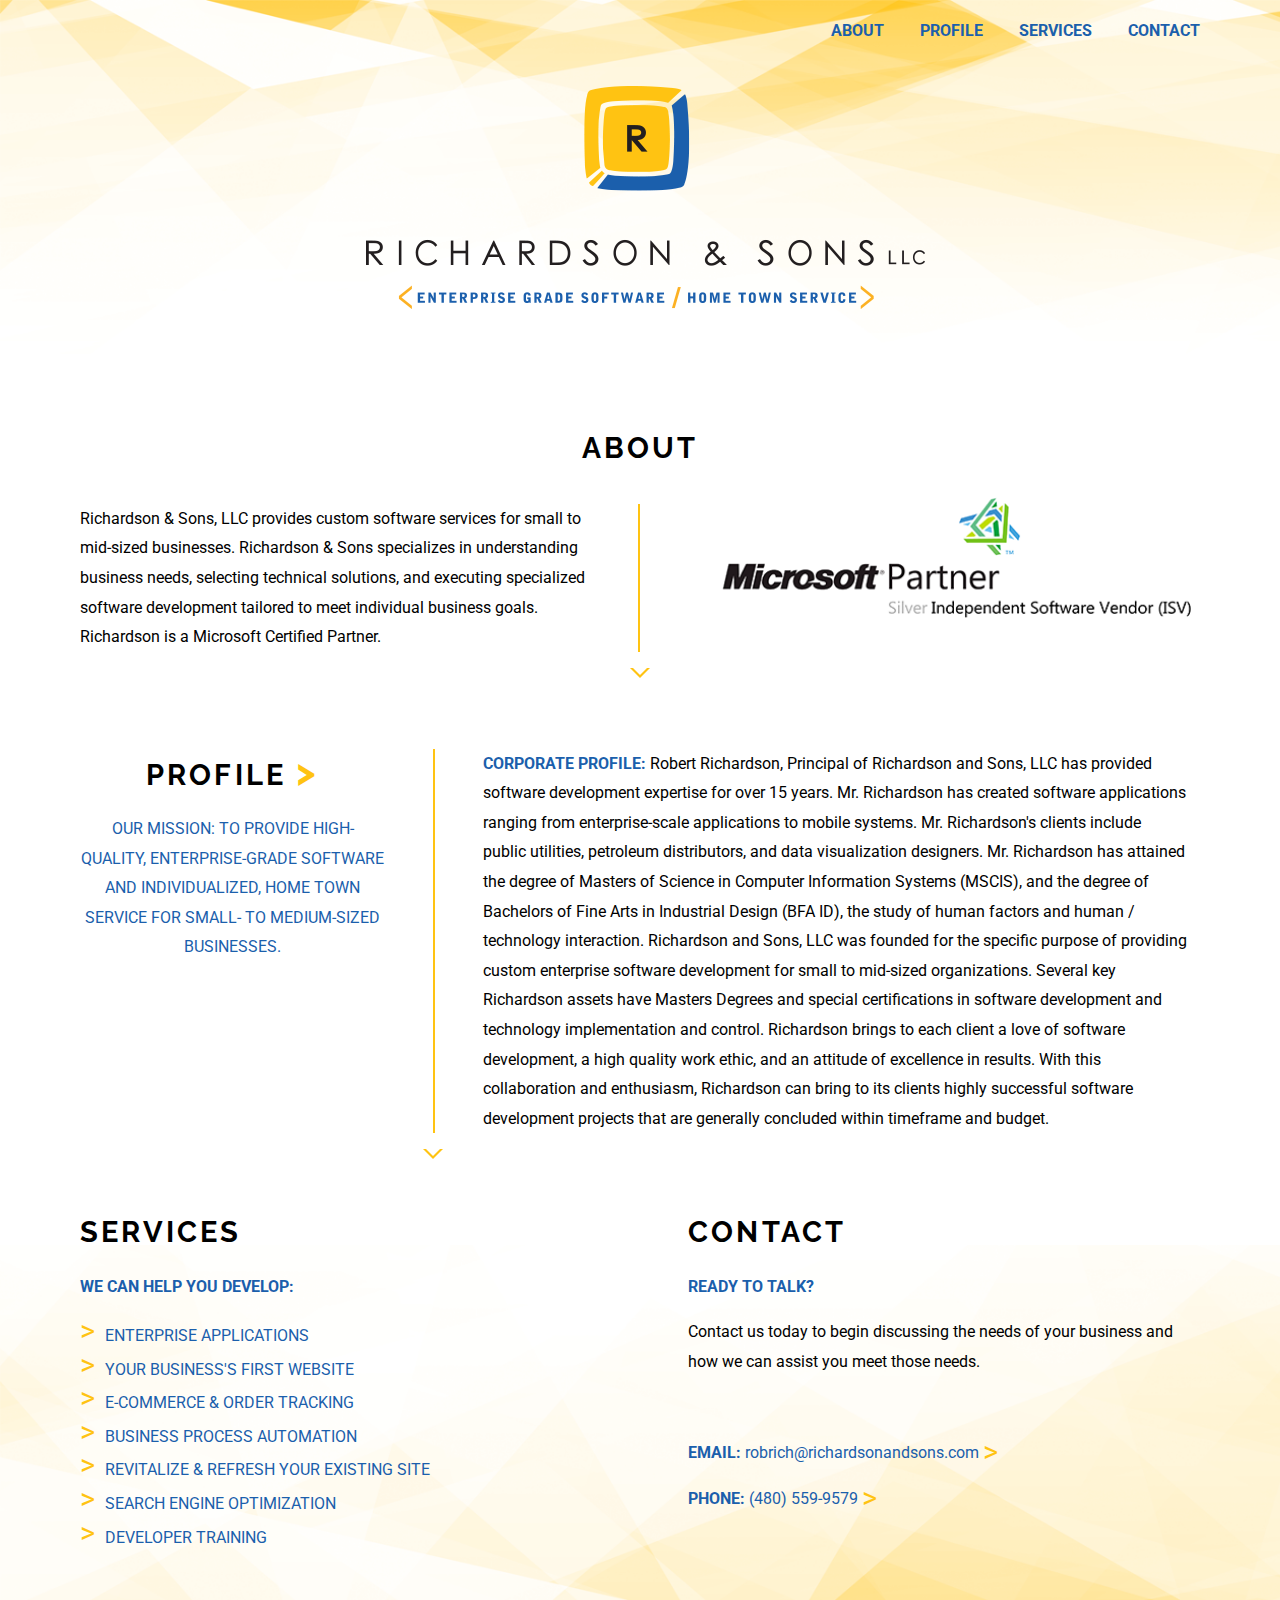
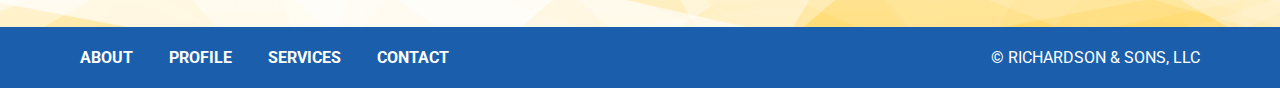
<file: index.html>
<!doctype html>
<html lang="en">
<head>
	<meta charset="utf-8" />
	<meta http-equiv="x-ua-compatible" content="ie=edge" />
	<meta name="viewport" content="width=device-width, initial-scale=1" />
	<title>Richardson &amp; Sons, LLC</title>
	<link rel="icon" type="image/x-icon" href="/favicon.ico" />
	<link rel="stylesheet" href="https://fonts.googleapis.com/css?family=Raleway|Roboto" />
	<link rel="stylesheet" href="/css/style.css" />
	<link rel="manifest" href="/manifest.json" />
	<link rel="canonical" href="https://www.richardsonandsons.com/" />
</head>
<body class="bottom-bg">
	<div class="top-bg">
		<div class="row top-row">
			<div class="right blue upper">
				<nav>
					<a href="/#about">About</a>
					<a href="/#profile">Profile</a>
					<a href="/#services">Services</a>
					<a href="/#contact">Contact</a>
				</nav>
			</div>
		</div>
		<div class="row">
			<div class="center">
				<h1><img src="/img/richardson-and-sons-llc.png" alt="Richardson &amp; Sons, LLC" class="logo" /></h1>
			</div>
		</div>

		<div class="rowcontent">
			<h2 class="upper center-if-big cell" id="about">About</h2>
			<div class="clearfix">
				<div class="half">
					<div class="cell yellow-right-border sm-yellow-left-border">
						<p>
							Richardson &amp; Sons, LLC provides custom software services for small to mid-sized businesses.
							Richardson &amp; Sons specializes in understanding business needs, selecting technical solutions, and executing
							specialized software development tailored to meet individual business goals. Richardson is a Microsoft
							Certified Partner.
						</p>
					</div>
					<div class="if-small"><div class="chevron-wrap"><i class="chevron"></i></div></div>
				</div>
				<div class="half">
					<div class="cell">
						<img src="/img/microsoft-partner.png" alt="Microsoft Partner Independent Software Vendor (ISV)" class="img-full" />
					</div>
				</div>
			</div>
			<div class="if-big"><div class="chevron-wrap"><i class="chevron"></i></div></div>
		</div>

		<div class="rowcontent">
			<div class="clearfix">
				<div class="third">
					<div class="cell">
						<h2 class="upper center-if-big" id="profile">Profile <span class="yellow bigger">&gt;</span></h2>
						<p class="blue center upper">
							OUR MISSION:  To provide high-quality, enterprise-grade software and individualized,
							home town service for small- to medium-sized businesses.
						</p>
					</div>
				</div>
				<div class="two-thirds">
					<div class="cell yellow-left-border sm-yellow-left-border">
						<p>
							<span class="blue upper bold">Corporate Profile:</span>  Robert Richardson, Principal of Richardson and Sons, LLC has provided software development
							expertise for over 15 years. Mr. Richardson has created software applications ranging from enterprise-scale
							applications to mobile systems. Mr. Richardson's clients include public utilities, petroleum distributors, and
							data visualization designers. Mr. Richardson has attained the degree of Masters of Science in Computer Information
							Systems (MSCIS), and the degree of Bachelors of Fine Arts in Industrial Design (BFA ID), the study of human
							factors and human / technology interaction. Richardson and Sons, LLC was founded for the specific purpose of
							providing custom enterprise software development for small to mid-sized organizations. Several key Richardson
							assets have Masters Degrees and special certifications in software development and technology implementation and
							control. Richardson brings to each client a love of software development, a high quality work ethic, and an
							attitude of excellence in results. With this collaboration and enthusiasm, Richardson can bring to its clients
							highly successful software development projects that are generally concluded within timeframe and budget.
						</p>
					</div>
				</div>
			</div>
			<div class="two-thirds"><div class="chevron-wrap"><i class="chevron"></i></div></div>
		</div>

		<div class="clearfix rowcontent">
			<div class="half">
				<div class="cell">
					<h2 class="upper" id="services">Services</h2>
					<div class="blue upper">
						<p class="bold">We can help you develop:</p>
						<ul>
							<li>Enterprise Applications</li>
							<li>Your business's first website</li>
							<li>E-commerce & order tracking</li>
							<li>Business process automation</li>
							<li>Revitalize & refresh your existing site</li>
							<li>Search Engine Optimization</li>
							<li>Developer training</li>
						</ul>
						<br />
					</div>
				</div>
			</div>

			<div class="half">
				<div class="cell">
					<h2 class="upper" id="contact">Contact</h2>
					<p class="blue upper bold">Ready to talk?</p>
					<p>Contact us today to begin discussing the needs of your business and how we can assist you meet those needs.</p>
					<p>&nbsp;</p>
					<p>
						<a href="&#109;&#97;&#105;&#108;&#116;&#111;&#58;&#114;&#111;&#98;&#114;&#105;&#99;&#104;&#64;&#114;&#105;&#99;&#104;&#97;&#114;&#100;&#115;&#111;&#110;&#97;&#110;&#100;&#115;&#111;&#110;&#115;&#46;&#99;&#111;&#109;">
							<span class="upper bold">email:</span> &#114;&#111;&#098;&#114;&#105;&#099;&#104;&#064;&#114;&#105;&#099;&#104;&#097;&#114;&#100;&#115;&#111;&#110;&#097;&#110;&#100;&#115;&#111;&#110;&#115;&#046;&#099;&#111;&#109;
						</a>  <span class="yellow big sub">&gt;</span>
					</p>
					<p><a href="tel://4805599579"><span class="upper bold">phone:</span> (480) 559-9579 <span class="yellow big sub">&gt;</span></a></p>
				</div>
			</div>
		</div>

	</div>
	<div class="blue-bg">
		<div class="row bottom-row clearfix white upper">
			<div class="right">&copy; Richardson &amp; Sons, LLC</div>
			<nav class="if-big">
				<a href="#about">About</a>
				<a href="#profile">Profile</a>
				<a href="#services">Services</a>
				<a href="#contact">Contact</a>
			</nav>
		</div>
	</div>
	<script async src="https://www.googletagmanager.com/gtag/js?id=G-HSQMHCV679"></script>
	<script>
		window.dataLayer = window.dataLayer || [];
		function gtag(){dataLayer.push(arguments);}
		gtag('js', new Date());
		gtag('config', 'G-HSQMHCV679');
	</script>
	<script src="/manup.min.js"></script>
	<script src="/sw-register.js"></script>
</body>
</html>
</file>
<file: css/style.css>
.clearfix {
  overflow: auto;
}
html, body {
  width: 100%;
  margin: 0;
  padding: 0;
  font-family: 'Roboto', sans-serif;
  line-height: 1.85rem;
}
a:link,
a:visited,
a:hover,
a:active {
  color: #1b5fac;
  text-decoration: none;
}
nav a {
  margin: 1rem;
  font-weight: bold;
}
@media (max-width: 750px) {
  nav a {
    margin: .5em;
  }
}
@media (max-width: 450px) {
  nav a {
    font-size: 3.5vw;
    margin: .13rem;
  }
}
nav a:first-child {
  margin-left: 0;
}
nav a:last-child {
  margin-right: 0;
}
.white a:link,
.white a:visited,
.white a:hover,
.white a:active {
    color: white;
}
.top-bg {
  background-image: url('/img/top.png');
  background-size: contain; 
  background-repeat: no-repeat;
  background-position: top; 
}
.bottom-bg {
  background-color: white;
  background-image: url('/img/bottom.png');
  background-size: contain; 
  background-repeat: no-repeat;
  background-position: bottom; 
}
.if-big {
  display: none;
}
.if-small {
  display: block;
}
@media (min-width: 700px) {
  .if-big {
    display: block;
  }
  .if-small {
    display: none;
  }
}
.row {
  padding: 1rem 1.2rem 2rem 1.2rem; 
}
.rowcontent {
  padding: 1rem 0 1.8rem 0;
}
.cell {
  padding: 0 1.2rem 0 1.2rem;
}
@media (min-width: 700px) {
  .row {
    padding: 1rem 3rem 3rem 3rem;
  }
  .cell {
    padding: 0 3rem 0 3rem;
  }
  .top-row {
    padding-top: 3rem;
  }
  .half {
    width: 50%;
    float: left;
  }
  .third {
    width: 33%;
    float: left;
  }
  .two-thirds {
    width: 66%;
    float: left;
  }
}
@media (min-width: 1200px) {
  .row {
    width: 70rem;
    margin-left: auto;
    margin-right: auto;
  }
  .rowcontent {
    width: 76rem;
    margin-left: auto;
    margin-right: auto;
  }
}
@media (min-width: 700px) {
  .yellow-right-border {
    border-right: 2px solid #ffc312;
  }
  .yellow-left-border {
    border-left: 2px solid #ffc312;
  }
}
@media (max-width: 699px) {
  .sm-yellow-left-border {
    border-left: 2px solid #ffc312;
    margin-left: 1.8rem;
  }
}
.top-row {
  padding: 1rem;
}
.bottom-row {
  padding-top: 1rem;
  padding-bottom: 1rem;
}
.right {
  float: right;
}
.center {
  text-align: center;
}
@media (min-width: 700px) {
  .center-if-big {
    text-align: center;
  }
}
.upper {
  text-transform: uppercase;
}
.blue {
  color: #1b5fac;
}
.yellow {
  color: #ffc312;
}
.white {
  color: white;
}
.bold {
  font-weight: bold;
}
.big {
  font-size: 1.8rem;
}
.bigger {
  font-size: 2.4rem;
}
.sub {
  vertical-align: sub;
}
h2 {
  font-family: 'Raleway', sans-serif;
  letter-spacing: 0.2rem;
  font-size: 1.8rem;
}
.logo {
  width: 100%;
}
@media (min-width: 750px) {
  .logo {
    width: inherit;
    margin-left: auto;
    margin-right: auto;
  }
}
@media (min-width: 1000px) {
  .logo {
    width: inherit;
  }
}
.img-full {
  width: 100%;
  max-width: 488px;
  margin-left: auto;
  display: block;
}
.blue-bg {
  background-color: #1b5fac;
}
ul {
  list-style: none;
  padding-left: 1.4rem;
}
ul li:before {
  content: ">";
  margin-left: -1.4rem;
  padding-right: 0.65rem;
  color: #ffc312;
  font-size: 1.8rem;
}

.chevron-wrap {
  margin-top: -0.5rem;
  width: 20px;
  margin-left: 1.2rem;
}
@media (min-width: 700px) {
  .chevron-wrap {
    margin: auto;
  }
}
/* http://stackoverflow.com/a/22156412 */
.chevron {
    position: relative;
    display: block;
    height: 20px; /*height should be double border*/
}
.chevron:before,
.chevron:after {
    position: absolute;
    display: block;
    content: "";
    border: 10px solid transparent; /*adjust size*/
}
/*Change four 'top' values below to rotate (top/right/bottom/left)*/
.chevron:before {
    top: 0;
    border-top-color: #ffc312; /*Chevron Color*/
}
.chevron:after {
    top: -3px; /*adjust thickness*/
    border-top-color: white; /*Match background colour*/
}
</file>
